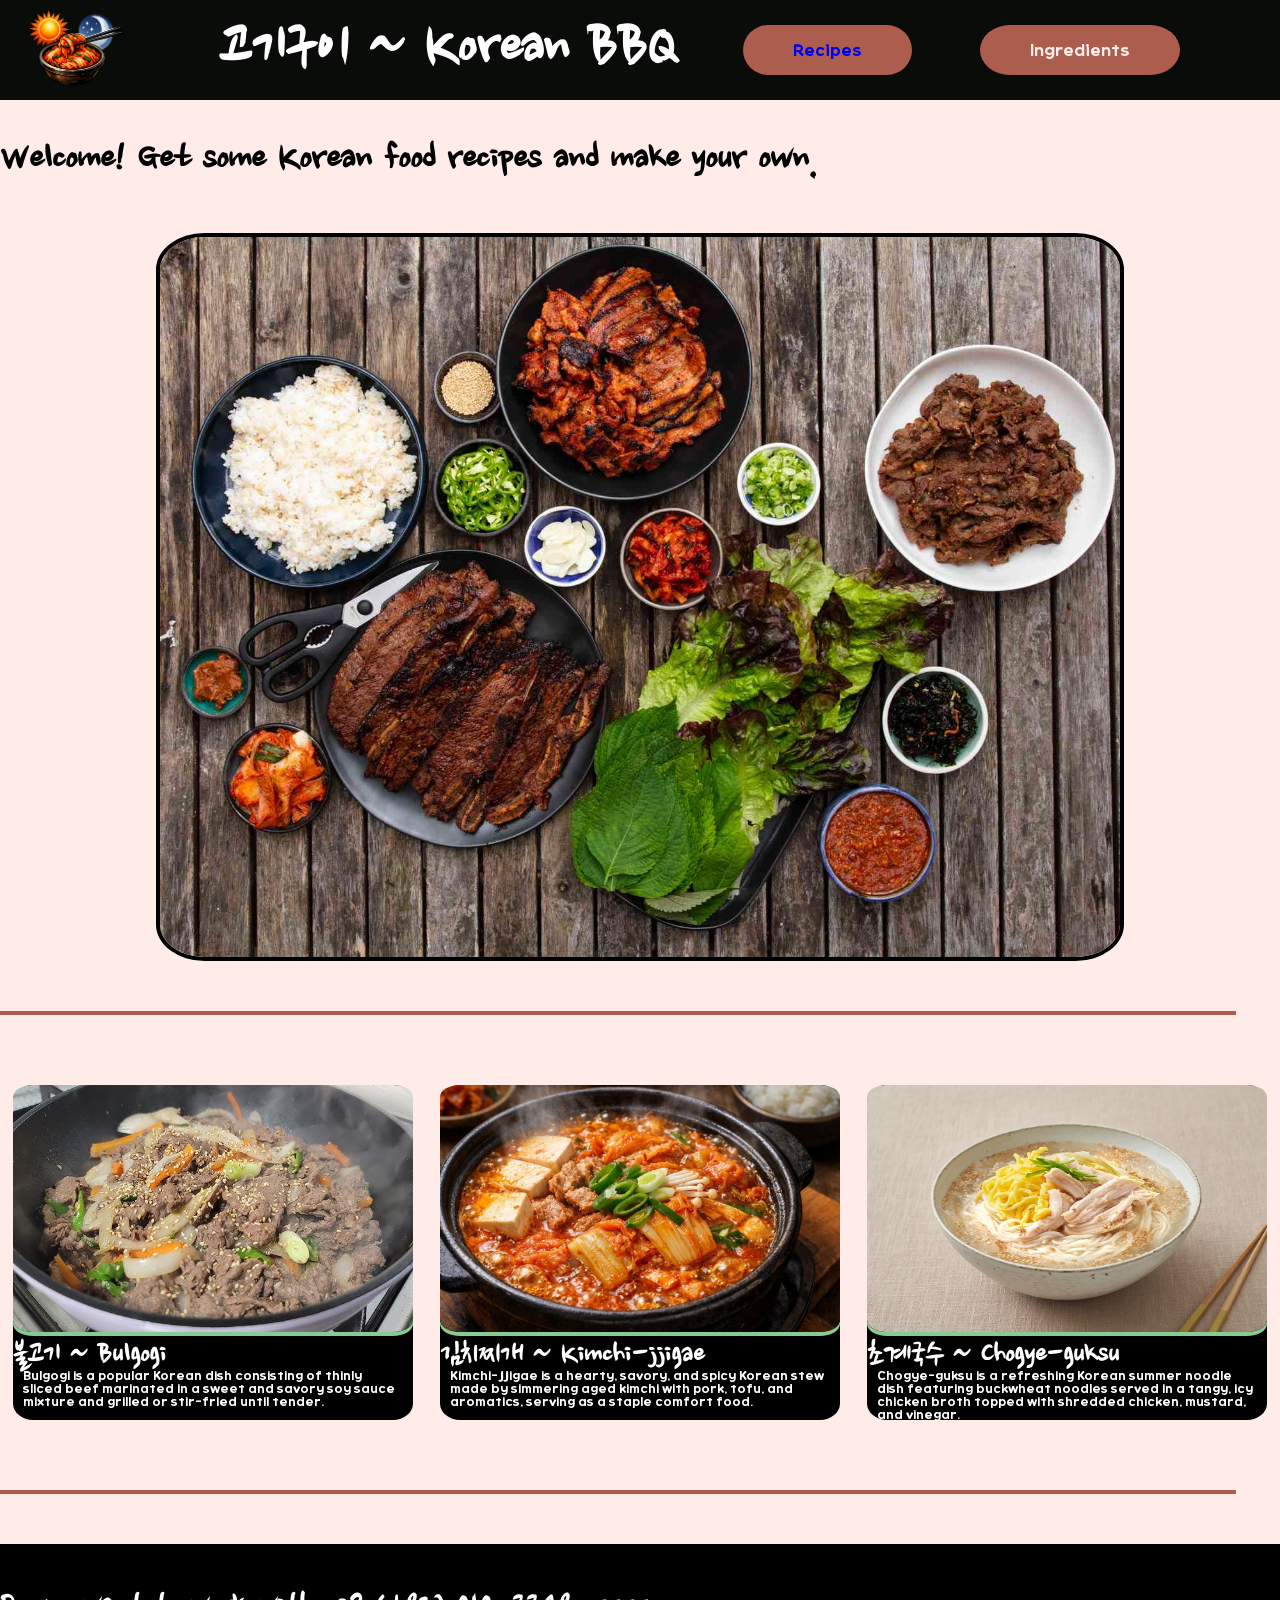
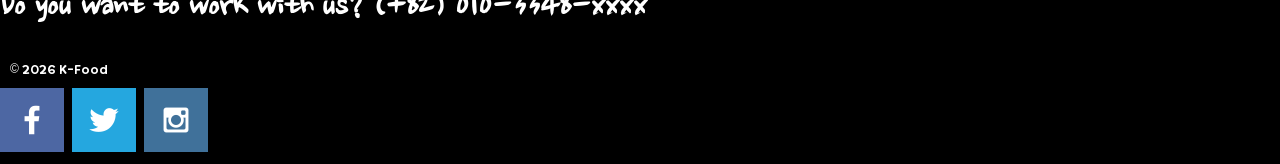
<file: index.html>
<!DOCTYPE html>
<html lang="en">

<head>
    <meta charset="UTF-8">
    <meta name="viewport" content="width=device-width, initial-scale=1.0">
    <title>K-Food</title>
    <link rel="stylesheet" href="styles/styles.css">

</head>

<!-- This is the Home page -->

<header>
    <nav>
        <a href="index.html" id="logo_link">
            <img class="logo" src="resources/mainsite-icon1.png" width="100" alt="Site Logo Image">
        </a>
        <h1>고기구이 ~ Korean BBQ</h1>
        <a class="button" href="recipes.html">Recipes</a>
        <a class="button" href="">Ingredients</a>
        <!-- <a class="button" href="">More info</a>         -->

    </nav>

    <h2>Welcome! Get some Korean food recipes and make your own.</h2>

</header>

<body>
    <div class="imgs">
        <img id="main_img" src="resources/kbbq1.jpg" alt="Korean Barbecue">
    </div>

    <div class="bar"></div>

    <div id="middle_body">
        <div class="imgbox">
            <img class="sec_img" src="resources/bulgogi1.jpg" alt="Korean Barbecue">
            <h2 class="card_title">불고기 ~ Bulgogi</h2>
            <p>Bulgogi is a popular Korean dish consisting of thinly sliced beef marinated in a sweet and savory soy sauce mixture and grilled or stir-fried until tender.</p>
        </div>
        <div class="imgbox">
            <img class="sec_img" src="resources/kimchi-jjigae1.webp" alt="Korean Barbecue">
            <h2 class="card_title">김치찌개 ~ Kimchi-jjigae</h2>
            <p>Kimchi-jjigae is a hearty, savory, and spicy Korean stew made by simmering aged kimchi with pork, tofu, and aromatics, serving as a staple comfort food.</p>
        </div>
        <div class="imgbox">
            <img class="sec_img" src="resources/Chogye-guksu1.webp" alt="Korean Barbecue">
            <h2 class="card_title">초계국수 ~ Chogye-guksu</h2>
            <p>Chogye-guksu is a refreshing Korean summer noodle dish featuring buckwheat noodles served in a tangy, icy chicken broth topped with shredded chicken, mustard, and vinegar.</p>
        </div>
        
    </div>

    <div class="bar"></div>

</body>


<footer>
        <h3>Do you want to work with us? (+82) 010-3348-xxxx</h3>
        <p>&copy 2026 K-Food</p>
        <div>
            
            <a href="https://facebook.com" target="_blank" rel="noopener noreferrer"><img src="resources/social1.png" alt="Facebook logo/link"></a>
            <a href="https://x.com" target="_blank" rel="noopener noreferrer"><img src="resources/social2.png" alt="Twitter logo/link"></a>
            <a href="https://instagram.com" target="_blank" rel="noopener noreferrer"><img src="resources/social3.png" alt="Instagram logo/link"></a>
        </div>
        </div>

</footer>
</html>
</file>
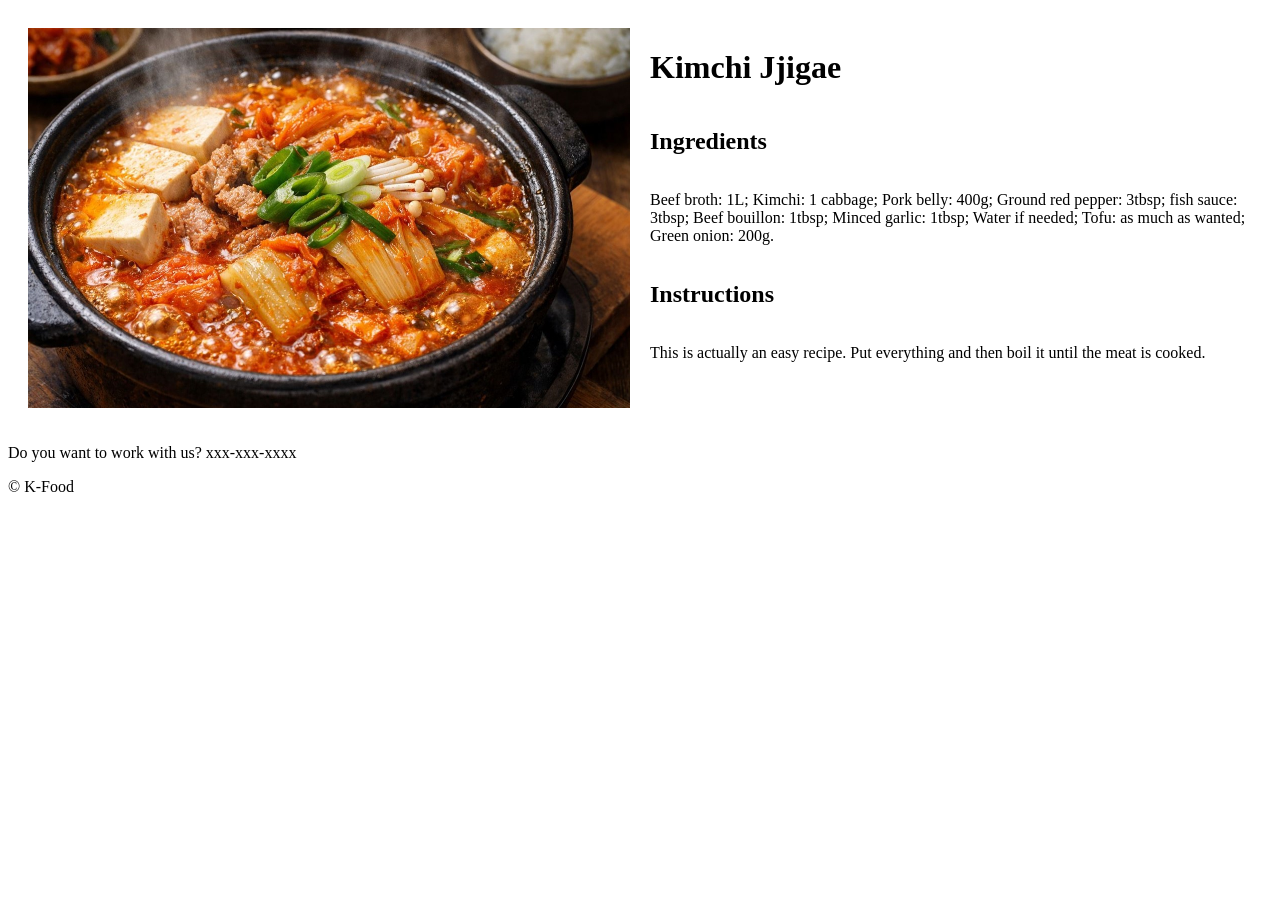
<file: recipe1-kimchi_jjigae/index.html>
<!DOCTYPE html>
<html lang="en">
<head>
    <meta charset="UTF-8">
    <meta name="viewport" content="width=device-width, initial-scale=1.0">
    <title>Kimchi Jjigae</title>
</head>
<link rel="stylesheet" href="style.css">
<body>
    <header></header>
    <main>
        <!-- image of the food -->
         <div id="div-img">
            <img id="recipe-img" src="../resources/kimchi-jjigae1.webp" alt="Kimchi Jjigae">
         </div>
        <div id="div-info">
            <!-- title -->
                <h1>Kimchi Jjigae</h1>
            <!-- ingredients -->
             <h2>Ingredients</h2>
             <p>Beef broth: 1L; Kimchi: 1 cabbage; Pork belly: 400g; Ground red pepper: 3tbsp; fish sauce: 3tbsp; Beef bouillon: 1tbsp; Minced garlic: 1tbsp; Water if needed; Tofu: as much as wanted; Green onion: 200g.</p>
            <!-- instructions -->
             <h2>Instructions</h2>
             <p>This is actually an easy recipe. Put everything and then boil it until the meat is cooked.</p>
        </div>
        </main>
        
   <footer>
        <p>Do you want to work with us? xxx-xxx-xxxx</p>
        <p>© K-Food</p>
    </footer>

</body>
</html>
</file>
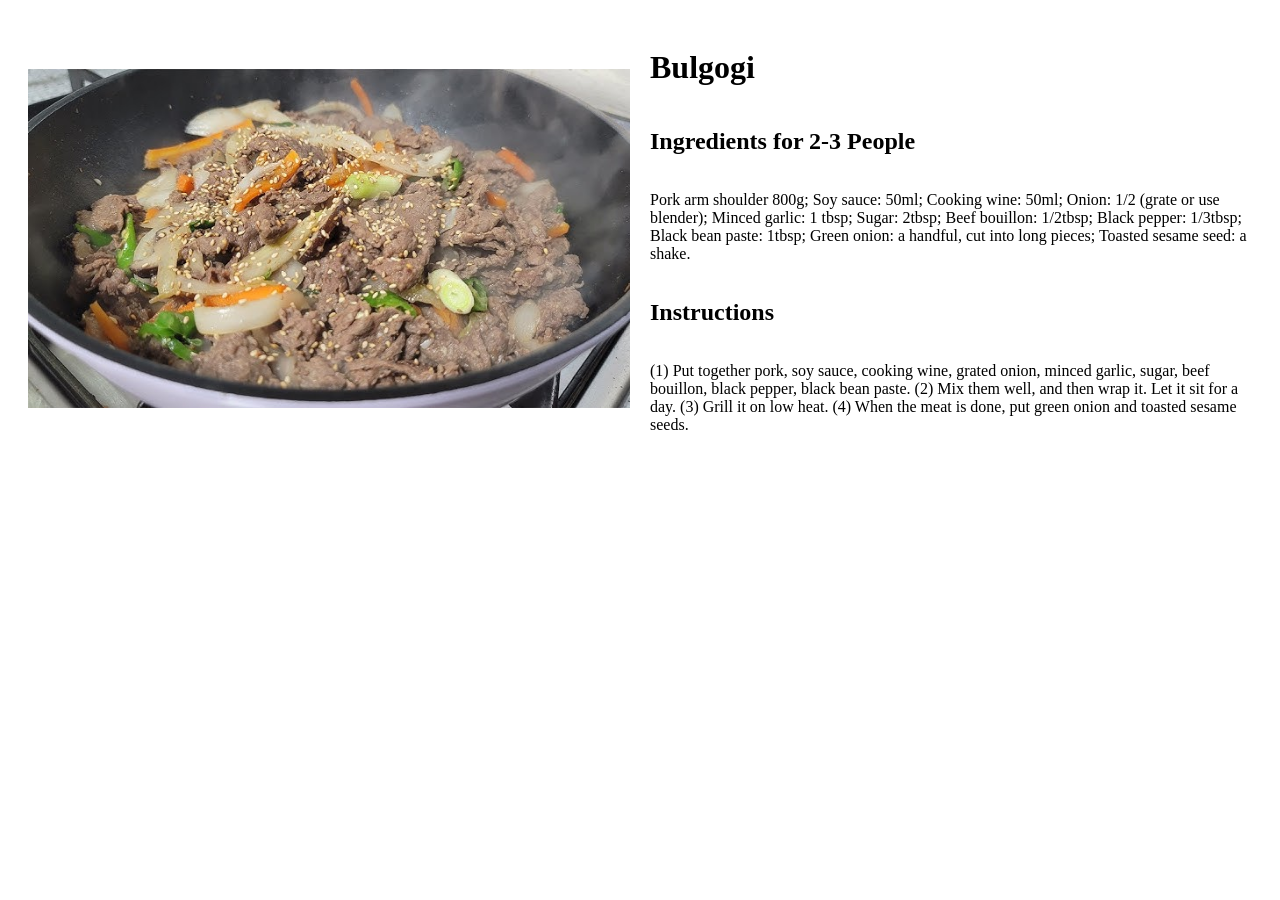
<file: recipe2-bulgogi/index.html>
<!DOCTYPE html>
<html lang="en">
<head>
    <meta charset="UTF-8">
    <meta name="viewport" content="width=device-width, initial-scale=1.0">
    <title>Bulgogi</title>
</head>
<link rel="stylesheet" href="../recipe1-kimchi_jjigae/style.css">
<body>
    <header></header>
    <main>
        <!-- image of the food -->
         <div id="div-img">
            <img id="recipe-img" src="../resources/bulgogi1.jpg" alt="Bulgogi">
         </div>
        <div id="div-info">
            <!-- title -->
                <h1>Bulgogi</h1>
            <!-- ingredients -->
             <h2>Ingredients for 2-3 People</h2>
             <p>Pork arm shoulder 800g; Soy sauce: 50ml; Cooking wine: 50ml; Onion: 1/2 (grate or use blender); Minced garlic: 1 tbsp; Sugar: 2tbsp; Beef bouillon: 1/2tbsp; Black pepper: 1/3tbsp; Black bean paste: 1tbsp; Green onion: a handful, cut into long pieces; Toasted sesame seed: a shake.</p>
            <!-- instructions -->
             <h2>Instructions</h2>
             <p>(1) Put together pork, soy sauce, cooking wine, grated onion, minced garlic, sugar, beef bouillon, black pepper, black bean paste. (2) Mix them well, and then wrap it. Let it sit for a day. (3) Grill it on low heat. (4) When the meat is done, put green onion and toasted sesame seeds.</p>
        </div>
        </main>
    <footer></footer>
</body>
</html>
</file>
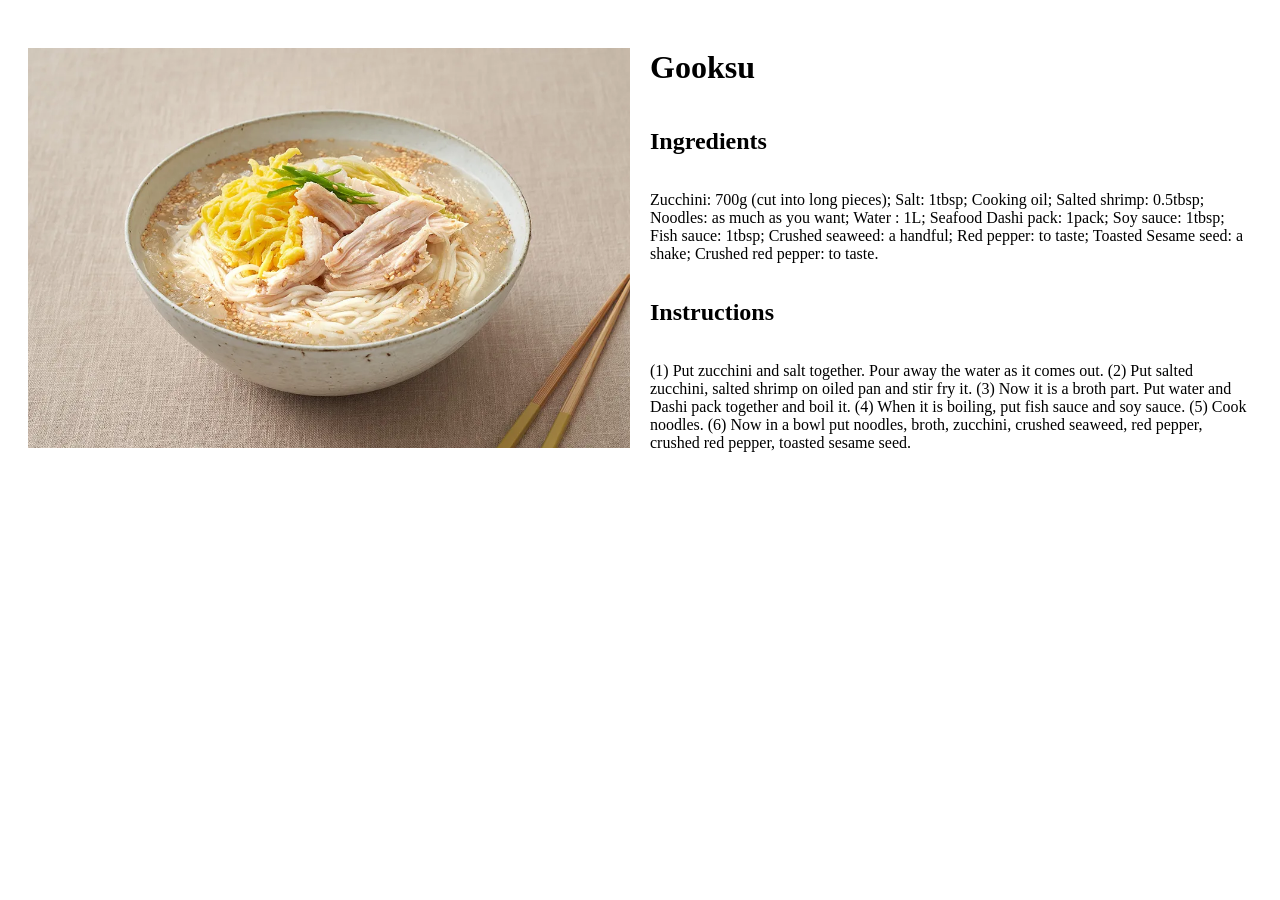
<file: recipe3-gooksu/index.html>
<!DOCTYPE html>
<html lang="en">
<head>
    <meta charset="UTF-8">
    <meta name="viewport" content="width=device-width, initial-scale=1.0">
    <title>Gooksu</title>
</head>
<link rel="stylesheet" href="../recipe1-kimchi_jjigae/style.css">
<body>
    <header></header>
    <main>
        <!-- image of the food -->
         <div id="div-img">
            <img id="recipe-img" src="../resources/Chogye-guksu1.webp" alt="Gooksu">
         </div>
        <div id="div-info">
            <!-- title -->
                <h1>Gooksu</h1>
            <!-- ingredients -->
             <h2>Ingredients</h2>
             <p>Zucchini: 700g (cut into long pieces); Salt: 1tbsp; Cooking oil; Salted shrimp: 0.5tbsp; Noodles: as much as you want; Water : 1L; Seafood Dashi pack: 1pack; Soy sauce: 1tbsp; Fish sauce: 1tbsp; Crushed seaweed: a handful; Red pepper: to taste; Toasted Sesame seed: a shake; Crushed red pepper: to taste.</p>
            <!-- instructions -->
             <h2>Instructions</h2>
             <p>(1) Put zucchini and salt together. Pour away the water as it comes out. (2) Put salted zucchini, salted shrimp on oiled pan and stir fry it. (3) Now it is a broth part. Put water and Dashi pack together and boil it. (4) When it is boiling, put fish sauce and soy sauce. (5) Cook noodles. (6) Now in a bowl put noodles, broth, zucchini, crushed seaweed, red pepper, crushed red pepper, toasted sesame seed.</p>
        </div>
        </main>
    <footer></footer>
</body>
</html>
</file>
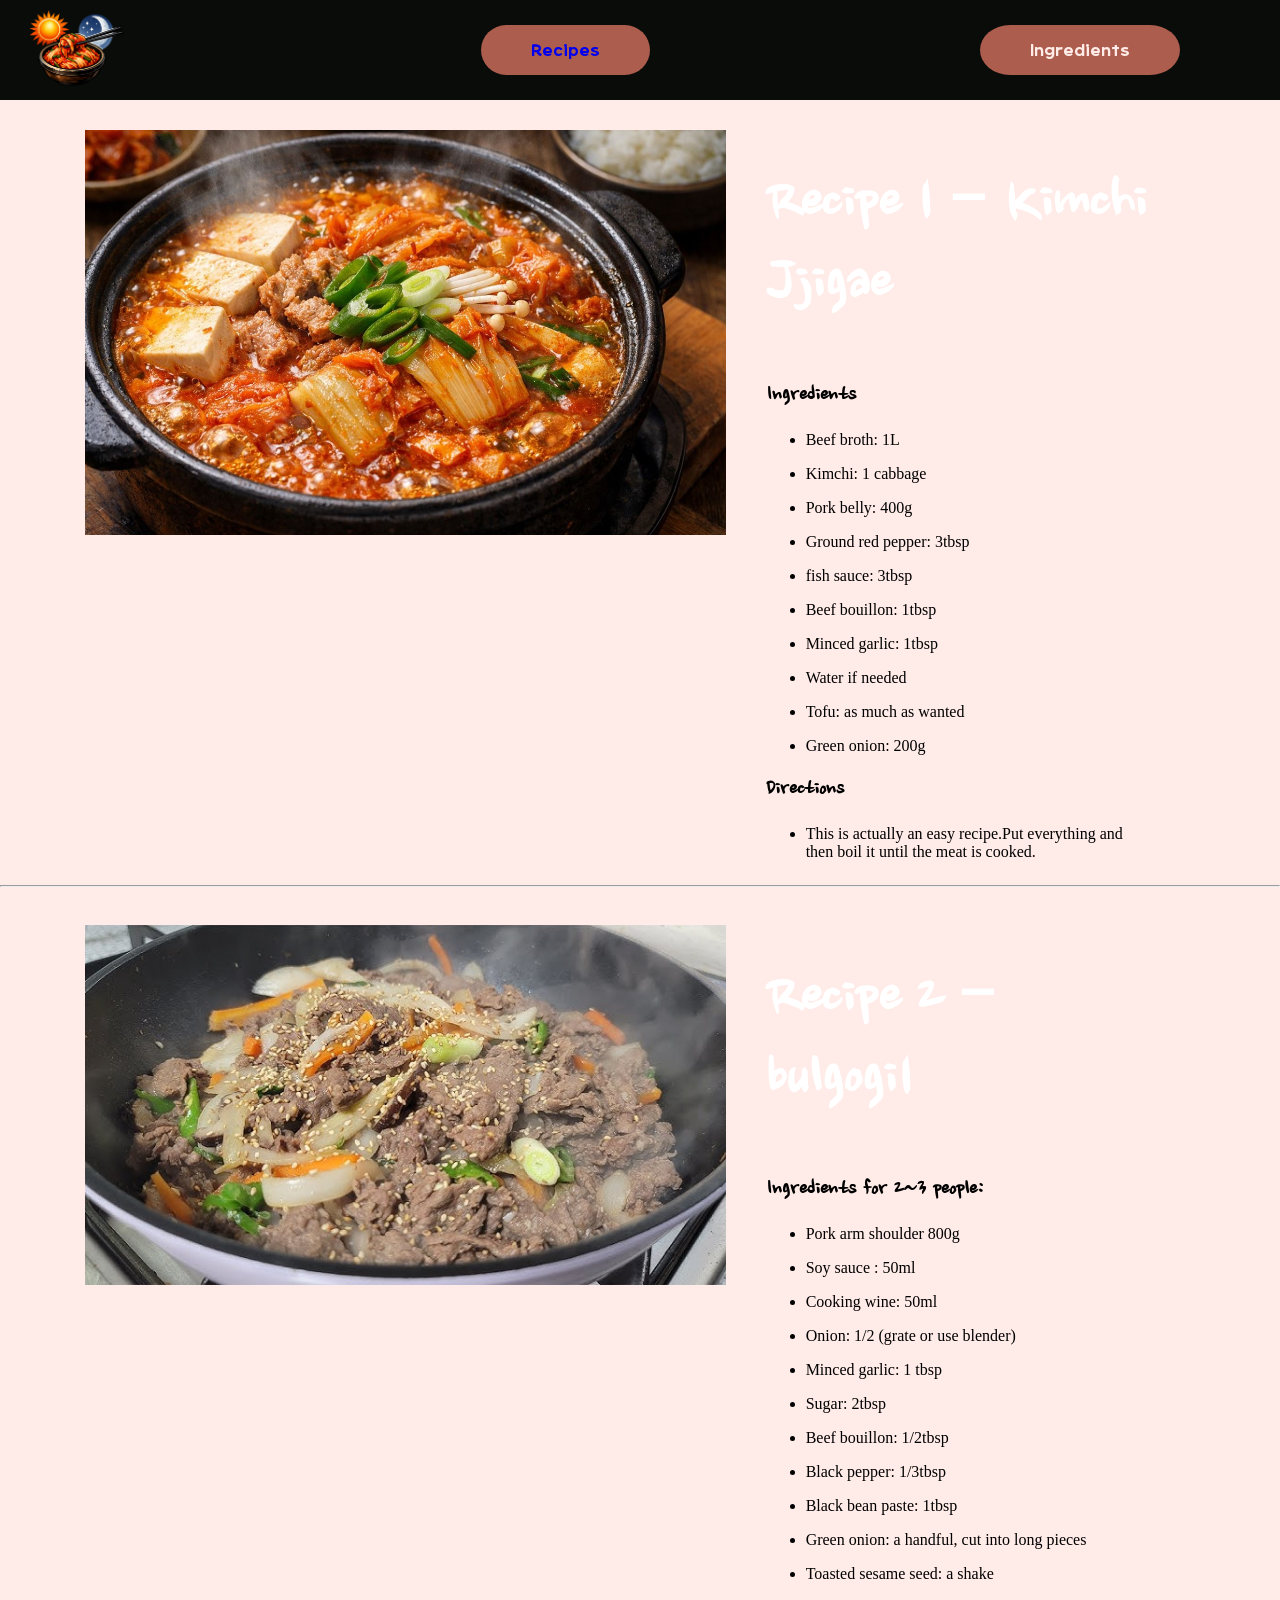
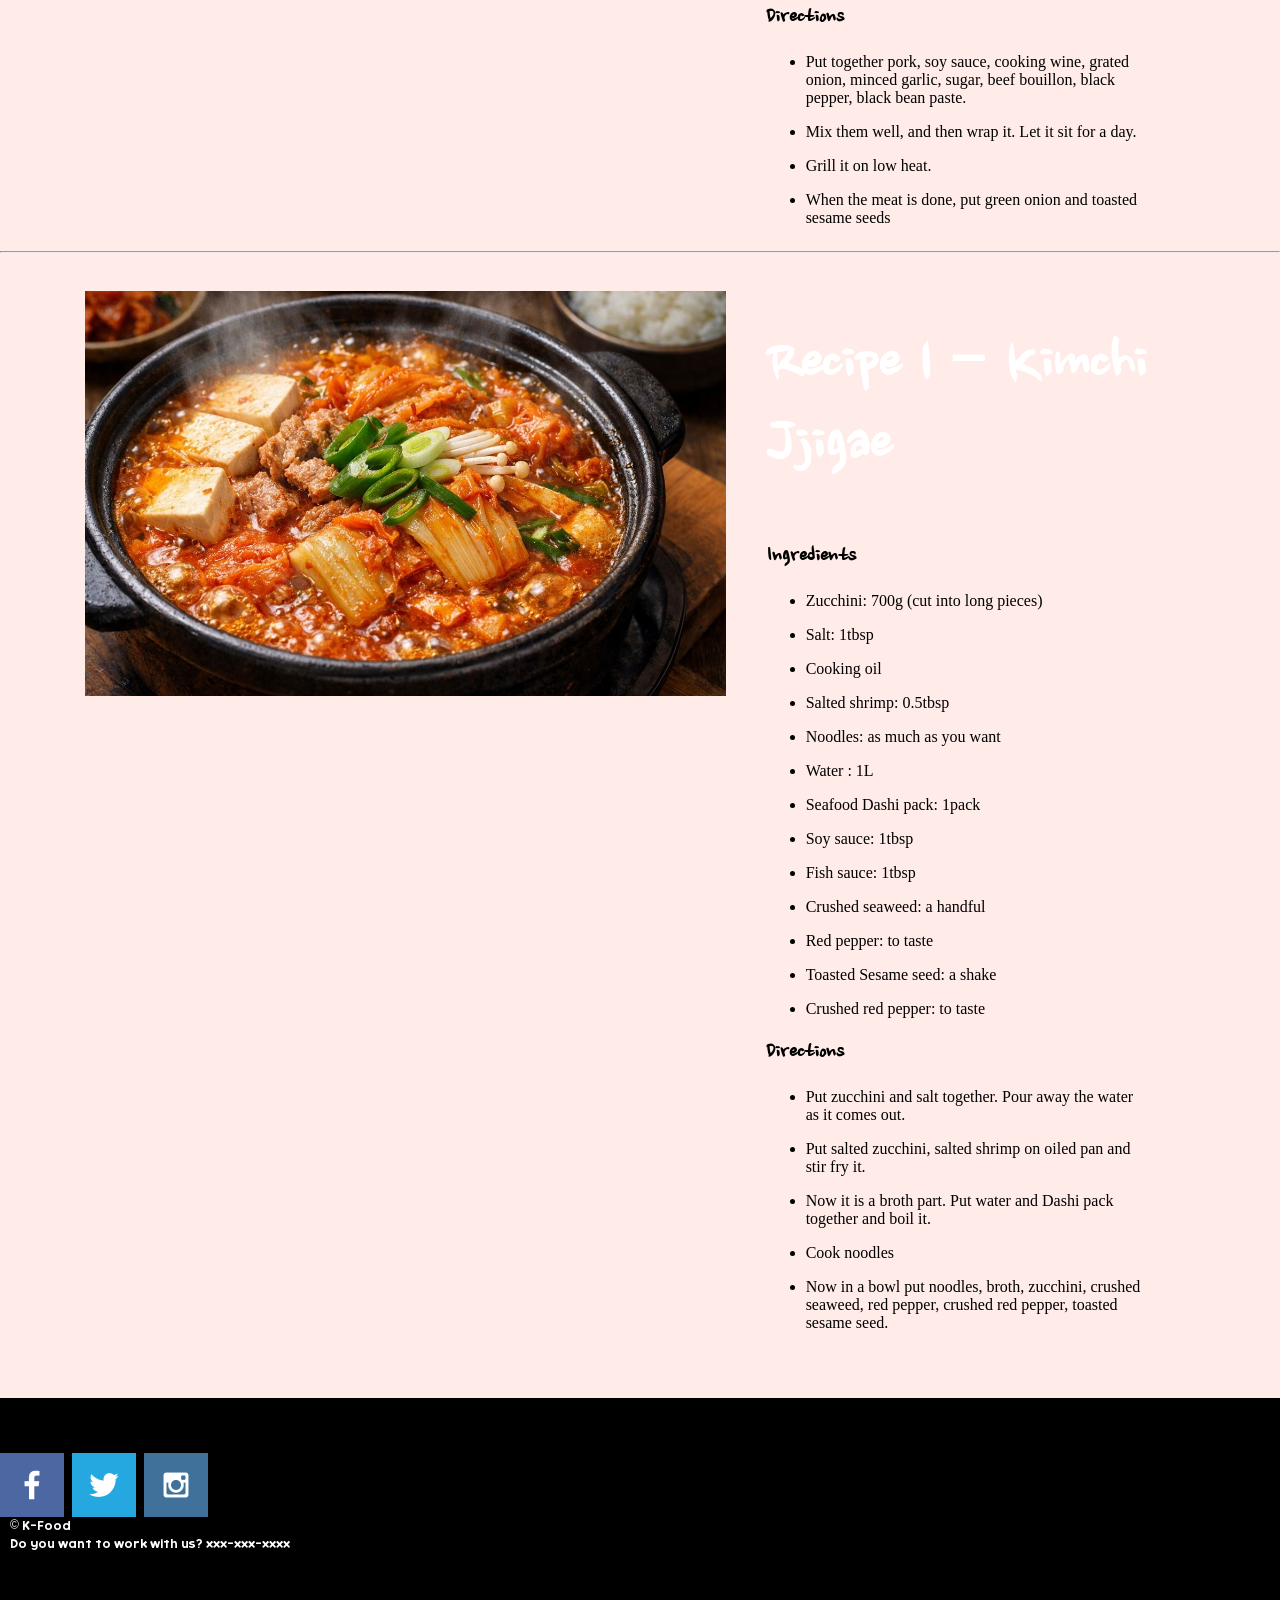
<file: recipes.html>
<!DOCTYPE html>
<html lang="en">
<head>
     <meta charset="UTF-8">
    <meta name="viewport" content="width=device-width, initial-scale=1.0">
    <title>K-Food</title>
    <link rel="stylesheet" href="styles/styles.css">
</head>


<body>
    <header>
        <nav>
            <a href="index.html" id="logo_link">
                <img class="logo" src="resources/mainsite-icon1.png" width="100" alt="Site Logo Image">
            </a>
            <a class="button" href="recipes.html">Recipes</a>
            <a class="button" href="">Ingredients</a>
            <!-- <a class="button" href="">More info</a>         -->
        </nav>
    </header>

    <main>
            
        <section class="content-section">    
            <div class="pagepic">
                <img src="resources/kimchi-jjigae1.webp" alt="Page2kimchi">
            </div> 
            <div class="steps">
                <h1>Recipe 1 – Kimchi Jjigae</h1>

                <h2>Ingredients</h2>
                <ul><li>Beef broth: 1L</li></ul>
                <ul><li>Kimchi: 1 cabbage</li></ul>
                <ul><li>Pork belly: 400g</li></ul>
                <ul><li>Ground red pepper: 3tbsp</li></ul>
                <ul><li>fish sauce: 3tbsp</li></ul>
                <ul><li>Beef bouillon: 1tbsp</li></ul>
                <ul><li>Minced garlic: 1tbsp</li></ul>
                <ul><li>Water if needed</li></ul>
                <ul><li>Tofu: as much as wanted</li></ul>
                <ul><li>Green onion: 200g</li></ul>
 
 
                <h2>Directions</h2>
                <ul><li>This is actually an easy recipe.Put everything and then boil it until the meat is cooked.</li></ul>
                

            </div>

            

        </section>

        <hr>        

         <section class="content-section">    
            <div class="pagepic">
                <img src="resources/bulgogi1.jpg" alt="Page2kimchi">
            </div> 
            <div class="steps">
                <h1>Recipe 2 – bulgogi1</h1>

                <h2>Ingredients for 2~3 people:</h2>
                <ul><li>Pork arm shoulder 800g</li></ul>
                <ul><li>Soy sauce : 50ml</li></ul>
                <ul><li>Cooking wine: 50ml</li></ul>
                <ul><li>Onion: 1/2 (grate or use blender)</li></ul>
                <ul><li>Minced garlic: 1 tbsp</li></ul>
                <ul><li>Sugar: 2tbsp</li></ul>
                <ul><li>Beef bouillon: 1/2tbsp</li></ul>
                <ul><li>Black pepper: 1/3tbsp</li></ul>
                <ul><li>Black bean paste: 1tbsp</li></ul>
                <ul><li>Green onion: a handful, cut into long pieces</li></ul>
                <ul><li>Toasted sesame seed: a shake</li></ul>



                <h2>Directions</h2>
                <ul><li>Put together pork, soy sauce, cooking wine, grated onion, minced garlic, sugar, beef bouillon, black pepper, black bean paste.</li></ul>
                <ul><li>Mix them well, and then wrap it. Let it sit for a day.</li></ul>
                <ul><li>Grill it on low heat.</li></ul>
                <ul><li>When the meat is done, put green onion and toasted sesame seeds</li></ul>
                




            </div>

            
        </section>


        <hr> 

         <section class="content-section">    
            <div class="pagepic">
                <img src="resources/kimchi-jjigae1.webp" alt="Page2kimchi">
            </div> 
            <div class="steps">
                <h1>Recipe 1 – Kimchi Jjigae</h1>

                <h2>Ingredients</h2>
                <ul><li>Zucchini: 700g (cut into long pieces) </li></ul>
                <ul><li>Salt: 1tbsp</li></ul>
                <ul><li>Cooking oil</li></ul>
                <ul><li>Salted shrimp: 0.5tbsp</li></ul>
                <ul><li>Noodles: as much as you want</li></ul>
                <ul><li>Water : 1L</li></ul>
                <ul><li>Seafood Dashi pack: 1pack</li></ul>
                <ul><li>Soy sauce: 1tbsp</li></ul>
                <ul><li>Fish sauce: 1tbsp</li></ul>
                <ul><li>Crushed seaweed: a handful</li></ul>
                <ul><li>Red pepper: to taste</li></ul>
                <ul><li>Toasted Sesame seed: a shake</li></ul>
                <ul><li>Crushed red pepper: to taste</li></ul>


                <h2>Directions</h2>
                <ul><li>Put zucchini and salt together. Pour away the water as it comes out.</li></ul>
                <ul><li>Put salted zucchini, salted shrimp on oiled pan and stir fry it.</li></ul>
                <ul><li>Now it is a broth part. Put water and Dashi pack together and boil it.</li></ul>
                <ul><li>Cook noodles</li></ul>
                <ul><li>Now in a bowl put noodles, broth, zucchini, crushed seaweed, red pepper, crushed red pepper, toasted sesame seed.</li></ul>

            </div>
            
        </section>
    
    </main>



    
    
</body>



    <footer>
        <div id="footer1">
            <div>
                <a href="https://facebook.com" target="_blank" rel="noopener noreferrer"><img src="resources/facebook.png" alt=""></a>
                <a href="https://x.com" target="_blank" rel="noopener noreferrer"><img src="resources/twitter.png" alt=""></a>
                <a href="https://instagram.com" target="_blank" rel="noopener noreferrer"><img src="resources/instagram.png" alt=""></a>
            </div>

            <p>© K-Food</p>
        </div>
        
        <p id="footer2">Do you want to work with us? xxx-xxx-xxxx</p>

    </footer>


</html>
</file>
<file: styles/styles.css>
/* #FFEBE7	#090C08	#86CB92	#AD5D4E */


@font-face {
    font-family: "Nanum brush script";
    src: url("/resources/fonts/NanumBrushScript-Regular.ttf") format("woff2");
    font-weight: normal;
    font-style: normal;
    font-size: 42px;

}

@font-face {
    font-family: "원스토어 모바일 pop";
    src: url("/resources/fonts/ONE Mobile POP.ttf") format("woff2");
    font-weight: normal;
    font-style: normal;
    font-size: 72px;

}

h1, h2, h3 {
    font-family: "Nanum brush script", Arial, sans-serif;
    /* custom font and a backup font */
}
p, a {
    font-family: "원스토어 모바일 pop", Arial, sans-serif;

}


nav {
    background-color: #090C08;
    width: 100%;
    height: 100px;
    display: flex;
    /* margin: 50px 0px 0px 0px; */
    /* padding: 0px; */
    /* display: flex;
    justify-content: space-between;
    align-items: center;
    gap: 20px;
    padding: 0 100px 0 0;
    border: #AD5D4E solid 3px;
    box-shadow: 3px 2px rgba(0, 0, 0, 0.792); */
    justify-content: space-between;
    align-items: center;
    gap: 0px;
    padding-right: 100px;
    box-sizing: border-box; 
    /* This ^ really helped with creating that space on the right. It allowed padding without extending the sight width */
}

.button {
    background-color: #AD5D4E;
    padding: 16px 50px;
    border-radius: 30% / 100%; /* turns out we can affect different corners */
    text-decoration: none;
    /* color: #FFEBE7; */
    transition: background-color 0.2s ease-in; /* transitions any changes to background color*/
    
}
.button:visited { color:#FFEBE7 }
.button:hover {
    background-color:#86cb91;
    color: black;
}

.logo {
    margin-right: auto;
    padding: 5px 25px;

}

body {
    background-color:#FFEBE7;
    margin: 0;
    padding: 0;
}

.imgs {
    display: flex;
    justify-content: center;
    align-items: center;
}

#main_img {
    width: 75%;
    height: 75%;
    margin: 10px 0px 50px 0px;
    border: black 4px solid;
    border-radius: 5%;
}



.bar {
    justify-self: center;
    background-color: #AD5D4E;
    padding: 2px 10px;
    width: 95%;
}


#middle_body {
    /* background-color: #86cb91;
    width: 100%;
    height: 200%;
    padding: 50px 0px;
    margin: 50px 0px;
    display: flex; */
    display: grid;
    grid-template-columns: 1fr 1fr 1fr;
    /* gap: 20px; */
    justify-items: center;
    margin: 50px 0px;
}

.sec_img {
    width: 100%;
    height: 95%;
    border-radius: 5%;
    /* object-fit: fill; */
    box-shadow: #86cb91 0px 4px;
    
}

.imgbox {
    width: 400px;
    height: 260px;
    margin: 20px 0px;
    padding: 0px 0px 75px 0px;
    background-color: rgb(0, 0, 0);
    border-radius: 5%;
    
}

h1 {color: white;
font-size: 65px}
header nav h1 {color: white;}
header h2 {
    color: black;
    font-size: 42px;
    justify-self: center;
}

footer {
    color: #FFEBE7;
    background-color: black;
    width: 100%;
    height: 220px;
    margin: 50px 0px 0px 0px;
    padding: 0px;
    color: white;
    font-size: 200%;
    justify-items: center;
    align-content: center;
}

/* header {
    padding-top: 10px;
    display: grid;
    grid-template-columns: 1fr 3fr;
}


footer p {
  margin: 5px 0;
}



header {
    margin: 10px;
} */

.card_title {
    margin: 0px 0px;
    color: white;
    font-size: 32px;
}

p {
    color: white;
    margin-top: -7px;
    font-size: 12px;
    padding: 0px 10px;
    
}

.content-section{
    display: grid;
    grid-template-columns: 30px 5fr 3fr 30px;
    margin-left: 15px;
    padding-right: 60px;
    gap: 40px;
    
}

.pagepic {
    grid-column: 2/3;
    margin-top: 30px;
    margin-bottom: 30px;
}

.pagepic img {
    width: 100%;
}

.steps {
    width: 100%;
    grid-column: 3/4;
}

#footer1 {
    align-self: center;
    margin: 0 auto;
}

#footer2 {
    align-self: center;
}
</file>
<file: recipe1-kimchi_jjigae/style.css>
/* this is the style sheet for the recipes.
this is designed to work for all 3 recipes. */
main {
    display: grid;
    grid-template-columns: 1fr 1fr;
    grid-template-rows: 1fr;
    gap: 20px;
    padding: 20px;
}
#div-img {
    display: flex;
    justify-content: center;
    align-items: center;
}
#recipe-img {
    max-width: 100%;
    height: auto;
}
#div-info {
    display: flex;
    flex-direction: column;
    align-items: left;
}
</file>
